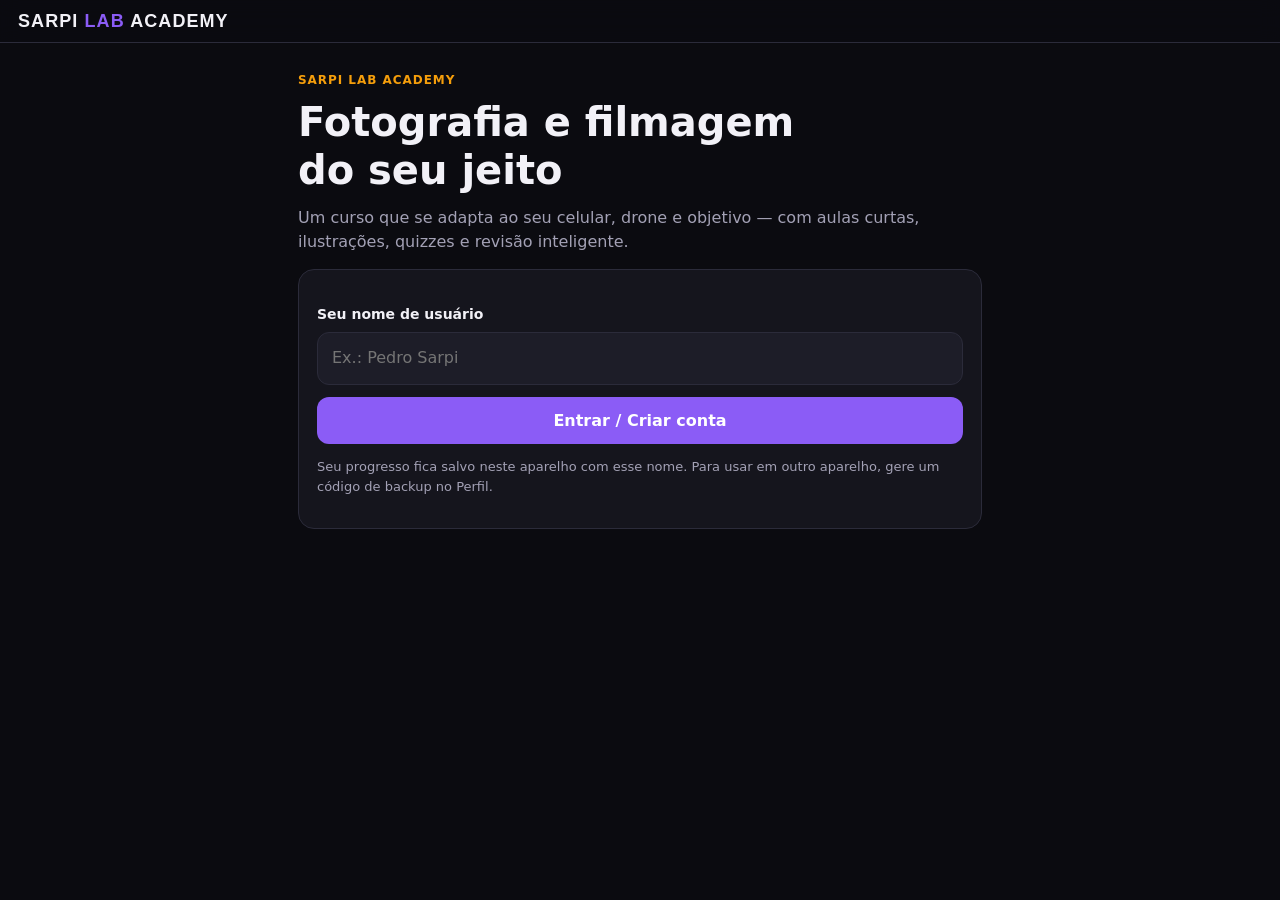
<file: curso/index.html>
<!DOCTYPE html>
<html lang="pt-BR">
<head>
  <meta charset="UTF-8">
  <meta name="viewport" content="width=device-width, initial-scale=1, viewport-fit=cover">
  <meta name="theme-color" content="#0b0b10">
  <meta name="apple-mobile-web-app-capable" content="yes">
  <meta name="apple-mobile-web-app-status-bar-style" content="black-translucent">
  <meta name="description" content="Curso online personalizado de fotografia e filmagem com celular e drone — Sarpi Lab Academy.">
  <title>Sarpi Lab Academy — Curso de Fotografia e Filmagem</title>
  <link rel="stylesheet" href="style.css">
</head>
<body>
  <header>
    <button id="marca" aria-label="Início">SARPI <span>LAB</span> ACADEMY</button>
    <span id="usuario"></span>
  </header>
  <main id="app" aria-live="polite"></main>
  <nav id="nav"></nav>
  <noscript><p style="padding:20px">Ative o JavaScript para usar o curso.</p></noscript>
  <script src="figuras.js"></script>
  <script src="conteudo.js"></script>
  <script src="app.js"></script>
</body>
</html>
</file>
<file: curso/style.css>
:root{
  --bg:#0b0b10;--card:#15151d;--card2:#1d1d28;--linha:#2b2b3a;--texto:#f2f1f7;--suave:#a3a1b5;
  --roxo:#8B5CF6;--roxo2:#a78bfa;--ambar:#F59E0B;--verde:#22c55e;--vermelho:#ef4444;--raio:16px;
}
*{box-sizing:border-box}
html{-webkit-text-size-adjust:100%}
body{margin:0;background:var(--bg);color:var(--texto);font:16px/1.55 ui-sans-serif,system-ui,-apple-system,"Segoe UI",Roboto,sans-serif;padding-bottom:84px}
a{color:var(--roxo2)}
header{position:sticky;top:0;z-index:5;display:flex;justify-content:space-between;align-items:center;padding:12px 18px;background:rgba(11,11,16,.88);backdrop-filter:blur(10px);border-bottom:1px solid var(--linha)}
#marca{font:800 18px/1 Impact,"Arial Black",sans-serif;letter-spacing:.06em;color:var(--texto);background:none;border:0;cursor:pointer;padding:0}
#marca span{color:var(--roxo)}
#usuario{color:var(--suave);font-size:14px}
main{max-width:720px;margin:0 auto;padding:18px}
nav#nav{position:fixed;bottom:0;left:0;right:0;z-index:5;display:flex;justify-content:space-around;background:rgba(21,21,29,.96);backdrop-filter:blur(10px);border-top:1px solid var(--linha);padding:8px 4px calc(8px + env(safe-area-inset-bottom))}
nav#nav:empty{display:none}
nav#nav a{flex:1;text-align:center;text-decoration:none;color:var(--suave);font-size:12px;position:relative}
nav#nav a span{display:block;font-size:20px;line-height:1.2}
nav#nav a.on{color:var(--roxo2)}
.badge{position:absolute;top:-4px;left:55%;background:var(--ambar);color:#000;font-style:normal;font-size:11px;font-weight:700;border-radius:99px;padding:0 6px}
h1{font-size:26px;line-height:1.2;margin:.2em 0 .3em}
h2{font-size:20px;line-height:1.3;margin:.2em 0 .5em}
h3{font-size:17px;margin:1.4em 0 .4em;color:var(--roxo2)}
.kicker{text-transform:uppercase;letter-spacing:.08em;font-size:12px;font-weight:700;color:var(--ambar);margin:0 0 4px}
.sub{color:var(--suave);margin:0 0 12px}
.nota{color:var(--suave);font-size:13px}
.titulo-pag{margin-top:6px}
.titulo-sec{margin:22px 0 8px;color:var(--texto)}
.card{display:block;background:var(--card);border:1px solid var(--linha);border-radius:var(--raio);padding:18px;margin:14px 0;color:var(--texto);text-decoration:none}
.hero{padding-top:10px}
.hero h1{font-size:32px}
.btn{display:inline-flex;justify-content:center;align-items:center;gap:6px;width:100%;margin-top:12px;padding:14px 18px;border-radius:12px;border:0;background:var(--roxo);color:#fff;font-family:inherit;font-weight:600;font-size:16px;line-height:1.2;text-decoration:none;cursor:pointer}
.btn:active{transform:scale(.98)}
.btn.sec{background:var(--card2);color:var(--texto);border:1px solid var(--linha)}
.btn.perigo{background:transparent;color:var(--vermelho);border:1px solid var(--vermelho)}
.acoes{display:flex;gap:10px}.acoes>*{flex:1}
label{display:block;font-weight:600;margin:16px 0 6px;font-size:14px}
.label{font-weight:600;font-size:14px;margin:0 0 8px}
input:not([type]),input[type=text],select,textarea{width:100%;padding:13px 14px;border-radius:12px;border:1px solid var(--linha);background:var(--card2);color:var(--texto);font:inherit}
textarea{margin-top:12px;font-size:12px}
.opcoes{display:flex;flex-wrap:wrap;gap:8px}
.op{margin:0;font-weight:500}
.op input{position:absolute;opacity:0;pointer-events:none}
.op span{display:inline-block;padding:9px 14px;border-radius:99px;border:1px solid var(--linha);background:var(--card2);cursor:pointer;font-size:14px}
.op input:checked+span{background:var(--roxo);border-color:var(--roxo);color:#fff}
.op input:focus-visible+span{outline:2px solid var(--ambar)}
.op.inline{margin-top:10px}
.chips{display:flex;flex-wrap:wrap;gap:8px}
.chip{border:1px solid var(--linha);background:var(--card2);color:var(--texto);border-radius:99px;padding:8px 13px;font:inherit;font-size:14px;cursor:pointer}
.passos{display:flex;gap:6px;margin-bottom:14px}
.passos i{flex:1;height:5px;border-radius:9px;background:var(--linha)}
.passos i.on{background:var(--roxo)}.passos i.atual{background:var(--ambar)}
.pergunta{border-top:1px solid var(--linha);padding-top:6px;margin-top:10px}
.stats{display:flex;gap:10px;flex-wrap:wrap}
.stats div{flex:1;min-width:70px;background:var(--card2);border-radius:12px;padding:10px;text-align:center}
.stats b{display:block;font-size:20px}.stats span{font-size:12px;color:var(--suave)}
.destaque{border-color:var(--roxo);background:linear-gradient(160deg,rgba(139,92,246,.18),var(--card) 60%)}
.lista-check{padding-left:0;list-style:none}
.lista-check li{padding-left:26px;position:relative;margin:8px 0}
.lista-check li:before{content:"✓";position:absolute;left:4px;color:var(--verde);font-weight:700}
.progresso{display:flex;gap:16px;align-items:center}
.progresso .stats{flex:1}
.anel{--p:0;width:92px;height:92px;flex:none;border-radius:50%;display:grid;place-items:center;background:conic-gradient(var(--roxo) calc(var(--p)*1%),var(--card2) 0)}
.anel b{display:grid;place-items:center;width:72px;height:72px;border-radius:50%;background:var(--card);font-size:19px}
.resultado{text-align:center}.resultado .anel{margin:0 auto 8px;width:120px;height:120px}.resultado .anel b{width:96px;height:96px;font-size:24px}
.resultado .bloco{text-align:left}
.continuar{border-color:var(--roxo)}
.continuar .btn{width:auto}
.revisao{display:flex;align-items:center;justify-content:space-between}
.revisao.tem{border-color:var(--ambar)}
.revisao .seta{font-size:30px;color:var(--ambar)}
.modulo{display:grid;grid-template-columns:1fr 90px 36px;align-items:center;gap:10px;padding:14px 16px;margin:8px 0}
.modulo small{display:block;color:var(--suave)}
.barra{height:7px;border-radius:9px;background:var(--card2);overflow:hidden}.barra i{display:block;height:100%;background:var(--roxo)}
.aula{display:flex;gap:12px;align-items:center;padding:12px 0;border-top:1px solid var(--linha);color:var(--texto);text-decoration:none}
.aula .status{width:28px;height:28px;flex:none;border-radius:50%;display:grid;place-items:center;background:var(--card2);color:var(--suave)}
.aula.feita .status{background:var(--verde);color:#000;font-weight:700}
.aula.lida .status{color:var(--ambar)}
.aula .info{flex:1}.aula small{display:block;color:var(--suave);font-size:13px}
.tag{display:inline-block;font-style:normal;font-size:11px;font-weight:700;padding:2px 8px;border-radius:99px;background:var(--card2);color:var(--suave);margin:4px 6px 0 0}
.tag.prio{background:rgba(245,158,11,.18);color:var(--ambar)}
.mini{border:1px solid var(--linha);background:transparent;color:var(--roxo2);border-radius:99px;padding:6px 10px;font-size:12px;cursor:pointer}
.aula-pag .voltar{display:inline-block;margin-bottom:10px;text-decoration:none;font-size:14px}
.esqueceu{display:flex;flex-wrap:wrap;gap:8px;align-items:center;background:var(--card);border:1px dashed var(--linha);border-radius:12px;padding:10px 12px;margin:10px 0}
.esqueceu span{font-size:13px;color:var(--suave);width:100%}
.conteudo p,.conteudo li{color:#dedce8}
.conteudo ul,.conteudo ol{padding-left:22px}
.conteudo li{margin:6px 0}
.bloco{border-radius:12px;padding:12px 14px;margin:16px 0;border-left:4px solid var(--roxo);background:var(--card)}
.bloco>b{display:block;font-size:13px;text-transform:uppercase;letter-spacing:.06em;margin-bottom:4px}
.bloco p{margin:.3em 0}
.bloco.dica{border-color:var(--verde)}.bloco.dica>b{color:var(--verde)}
.bloco.seu{border-color:var(--roxo);background:linear-gradient(90deg,rgba(139,92,246,.14),var(--card))}.bloco.seu>b{color:var(--roxo2)}
.bloco.atencao{border-color:var(--ambar)}.bloco.atencao>b{color:var(--ambar)}
.bloco.resumo{border-color:var(--roxo2)}
.bloco.missao{border-color:var(--ambar);background:linear-gradient(90deg,rgba(245,158,11,.12),var(--card))}.bloco.missao>b{color:var(--ambar)}
.bloco.ok{border-color:var(--verde)}.bloco.ok>b{color:var(--verde)}
.bloco.erro{border-color:var(--vermelho)}.bloco.erro>b{color:var(--vermelho)}
.bloco ul{padding-left:20px;margin:.3em 0}
.fim-aula{margin:24px 0}
.figura{margin:16px 0;background:var(--card);border:1px solid var(--linha);border-radius:14px;padding:12px}
.figura svg{width:100%;height:auto;display:block;font-family:inherit}
.figura figcaption{font-size:13px;color:var(--suave);margin-top:6px}
.tabela-wrap{overflow-x:auto;margin:12px 0}
table{width:100%;border-collapse:collapse;font-size:14px}
th,td{text-align:left;padding:9px 10px;border-bottom:1px solid var(--linha);vertical-align:top}
th{color:var(--suave);font-weight:600;font-size:12px;text-transform:uppercase;letter-spacing:.05em}
.alternativas{display:grid;gap:10px;margin:14px 0}
.alt{text-align:left;padding:14px;border-radius:12px;border:1px solid var(--linha);background:var(--card2);color:var(--texto);font:inherit;cursor:pointer}
.alt.certa{border-color:var(--verde);background:rgba(34,197,94,.15)}
.alt.errada{border-color:var(--vermelho);background:rgba(239,68,68,.15)}
.alt:disabled{cursor:default}
.linha{display:flex;justify-content:space-between;gap:12px;padding:9px 0;border-bottom:1px solid var(--linha);font-size:14px}
.linha span{color:var(--suave)}.linha b{text-align:right}
.modal{position:fixed;inset:0;z-index:20;background:rgba(0,0,0,.6);display:flex;align-items:flex-end;justify-content:center}
.sheet{position:relative;width:100%;max-width:720px;max-height:85vh;overflow:auto;background:var(--card);border-radius:20px 20px 0 0;padding:22px 18px calc(22px + env(safe-area-inset-bottom));border-top:1px solid var(--linha)}
.fechar{position:absolute;right:12px;top:10px;background:none;border:0;color:var(--suave);font-size:28px;cursor:pointer}
.toast{position:fixed;left:50%;bottom:96px;transform:translate(-50%,20px);opacity:0;transition:.25s;background:var(--texto);color:#000;padding:10px 16px;border-radius:99px;font-size:14px;z-index:30;max-width:90vw;text-align:center}
.toast.on{opacity:1;transform:translate(-50%,0)}
.certificado{background:#fff;color:#111;border-radius:var(--raio);padding:36px 24px;text-align:center;border:6px double var(--roxo)}
.certificado h2{font-size:28px;color:var(--roxo)}
.certificado .sub{color:#555}
.certificado .marca{font:800 22px Impact,"Arial Black",sans-serif;letter-spacing:.1em;color:var(--roxo);margin-top:20px}
@media (min-width:720px){.hero h1{font-size:40px}}
@media print{header,nav,.btn{display:none!important}body{background:#fff;padding:0}.certificado{border-color:#8B5CF6}}
</file>
